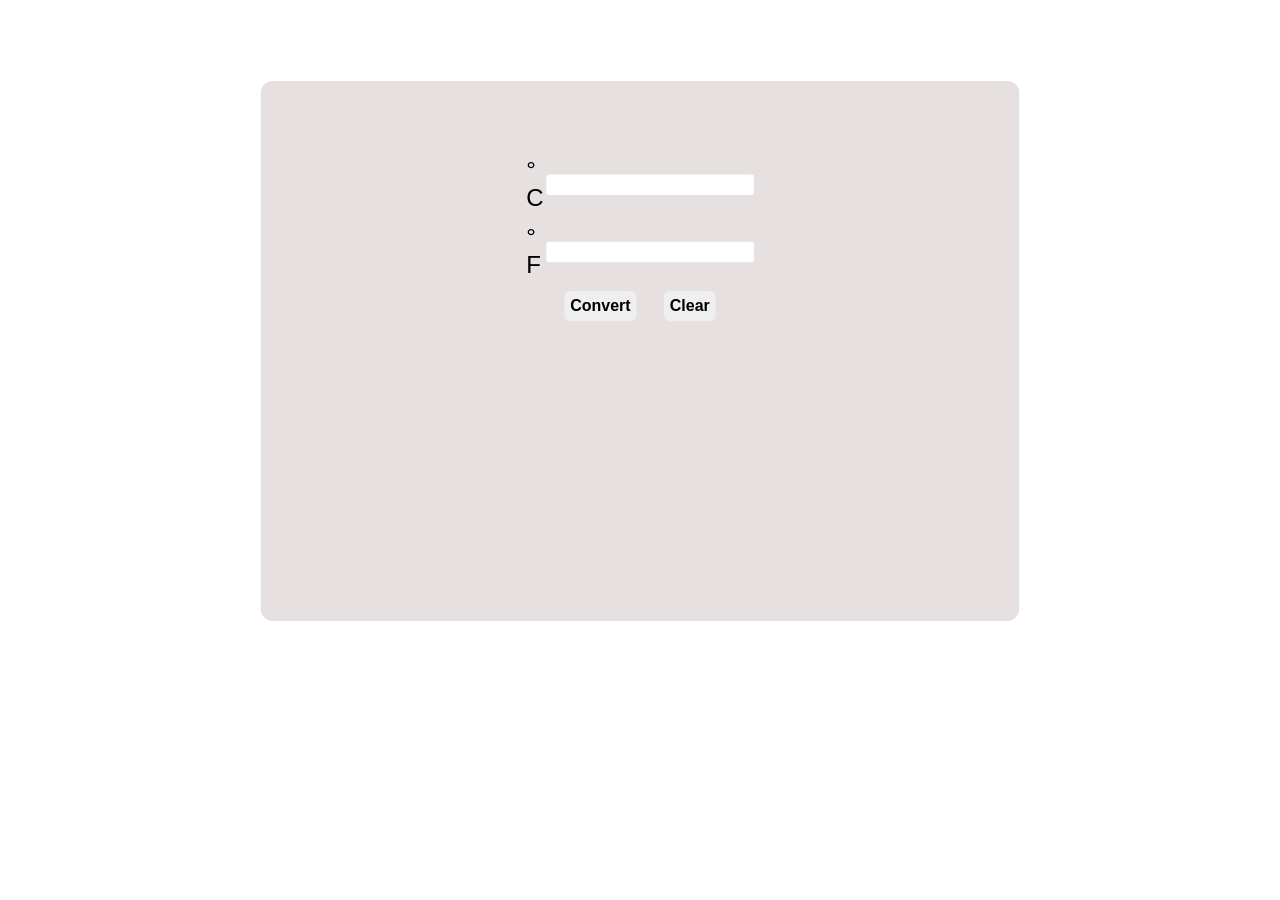
<file: Temperature convertor/index.html>
<!DOCTYPE html>
<html lang="en">

<head>
    <meta charset="UTF-8">
    <meta name="viewport" content="width=device-width, initial-scale=1.0">
    <title>Document</title>
    <link rel="stylesheet" href="style.css">
</head>

<body>
    <div class="container">
        <form>
            <div class="degC">
                <label for="degC">&#176; C</label>
                <input type="number" name="degC" id="degC">
            </div>

            <div class="degF">
                <label for="degF">&#176; F</label>
                <input type="number" name="degF" id="degF">

            </div>

            <div class="btns">
                <button id="convertBtn">Convert</button>
                <button type="reset">Clear</button>
            </div>
        </form>
    </div>

    <script src="script.js"></script>
</body>

</html>
</file>
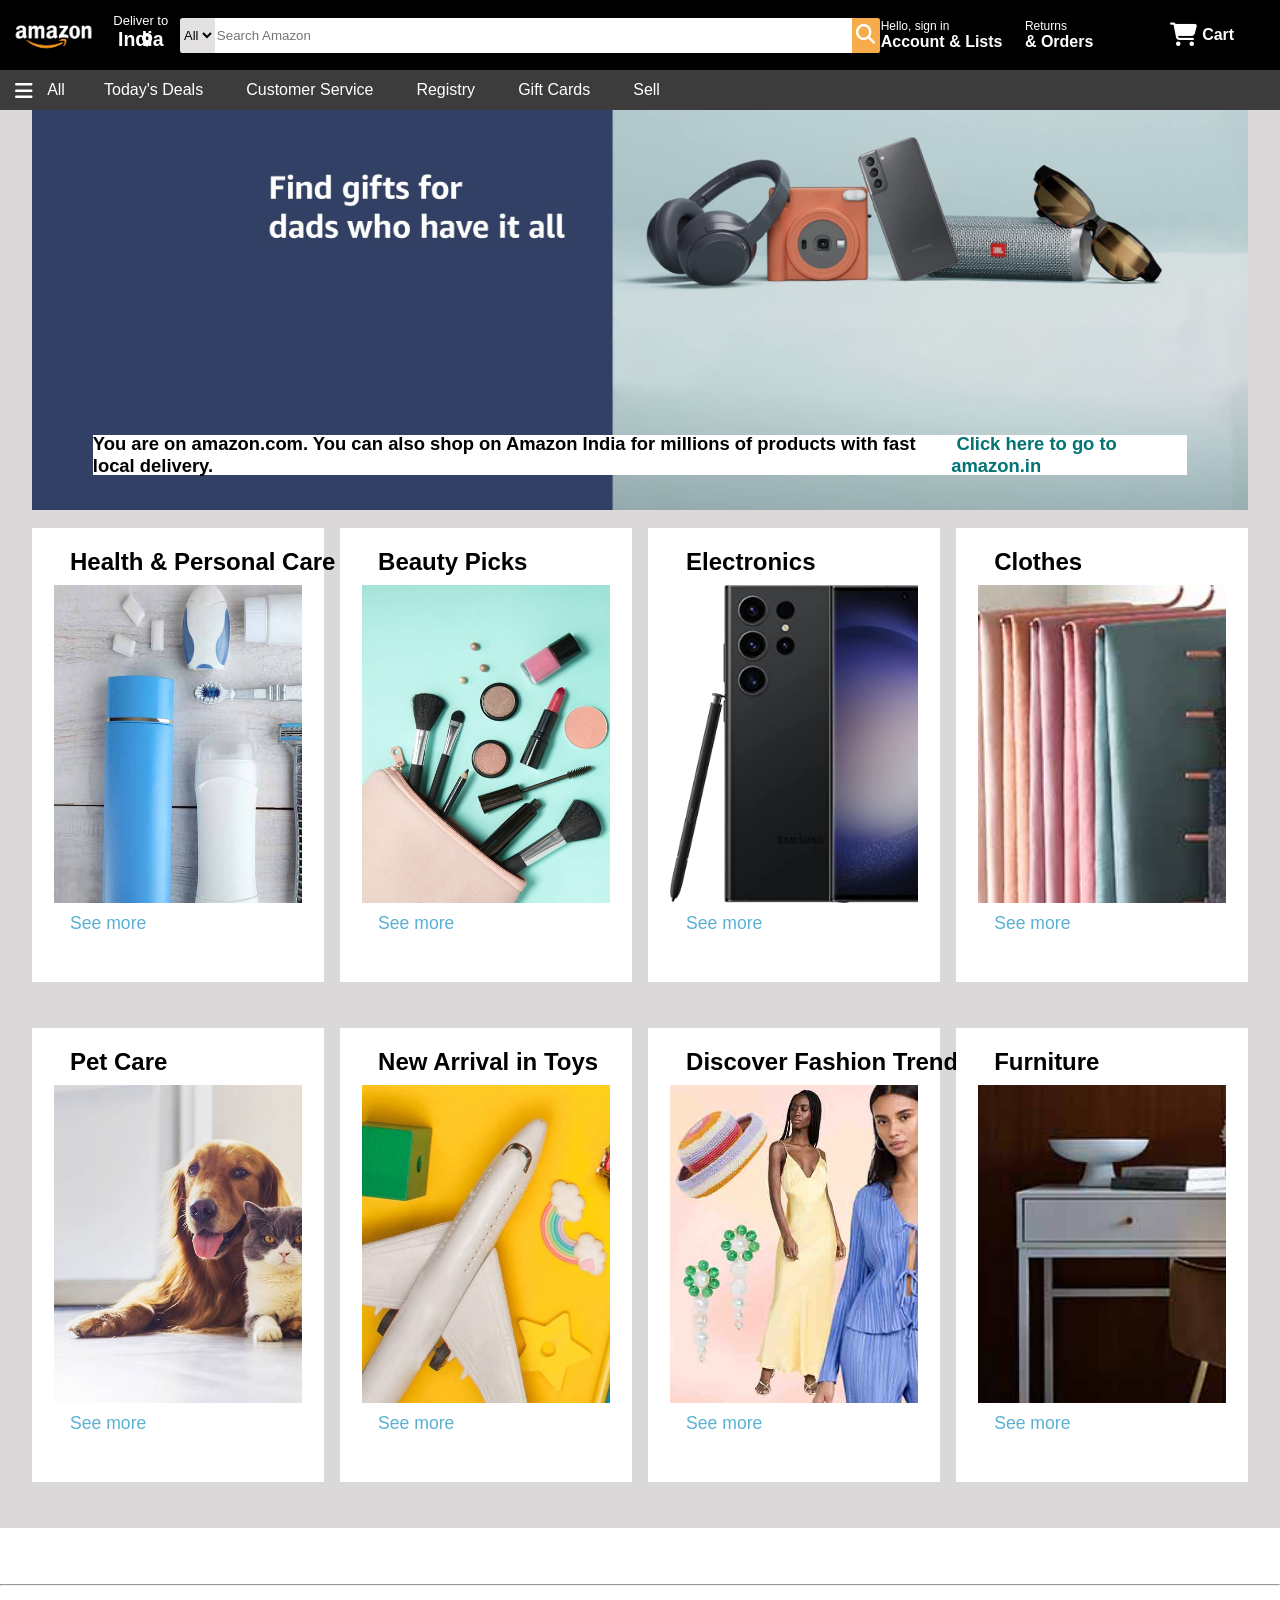
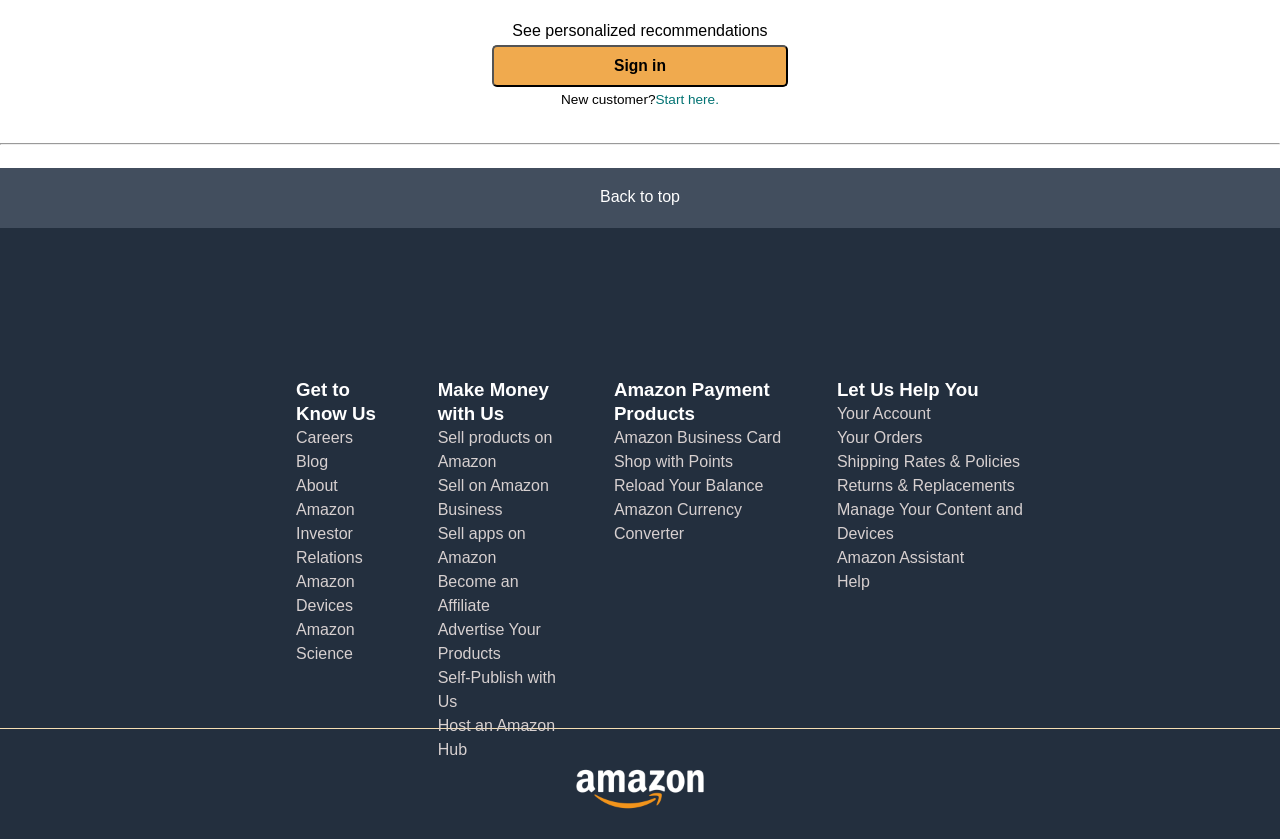
<file: Amazon Landing page/home.html>
<!DOCTYPE html>
<html lang="en">
<head>
    <meta charset="UTF-8">
    <meta name="viewport" content="width=device-width, initial-scale=1.0">
    <title>Amazon.com. Spend less. Smile more.</title>
    <link rel="stylesheet" href="https://cdnjs.cloudflare.com/ajax/libs/font-awesome/6.4.0/css/all.min.css" integrity="sha512-iecdLmaskl7CVkqkXNQ/ZH/XLlvWZOJyj7Yy7tcenmpD1ypASozpmT/E0iPtmFIB46ZmdtAc9eNBvH0H/ZpiBw==" crossorigin="anonymous" referrerpolicy="no-referrer" />
    <link rel="stylesheet" href="style.css">
</head>
<body>
    <header>
        <div class="navbar">
            <div class="logo border nav_ele"></div>
            <div class="deliver border nav_ele">
            <p>Deliver to</p>
            <div class="loc_img">
                <i class="fa-solid fa-location-dot fa-xl loc_icon"></i>
                <h2>India</h2>
            </div>
            </div>
            <div class="nav_search">
            <select class="search_select" name="catagories" id="catagories">
                <option value="All">All</option>
            </select>
            <input class="search_bar" type="text" placeholder="Search Amazon">
            <div class="search_icon">
                <i class="fa-solid fa-magnifying-glass"></i>
            </div>
            </div>
            <div class="accounts border">
            <p class="line1">Hello, sign in</p>
            <p class="line2">Account & Lists</p>
            </div>
            <div class="return border">
            <p class="line1">Returns</p>
            <p class="line2">& Orders</p>
            </div>
            <div class="cart border">
            <div class="cart_icon">
                <i class="fa-solid fa-cart-shopping"></i>
            </div>
            <p class="line2">Cart</p>
            </div>
        </div>

        <div class="sub_navbar">
        <div class="menu border2">
            <div class="menu_icon">
                <i class="fa-solid fa-bars"></i>
            </div>
            <div class="all">All</div>
        </div>
        <div class="extra">
            <div class="extra_element border2">Today's Deals</div>
            <div class="extra_element border2">Customer Service</div>
            <div class="extra_element border2">Registry</div>
            <div class="extra_element border2">Gift Cards</div>
            <div class="extra_element border2">Sell</div>
        </div>
        </div>
    </header>

    <div class="hero_section">
        <div class="text">
            You are on amazon.com. You can also shop on Amazon India for millions of products with fast local delivery.<a href="">&nbsp;Click here to go to amazon.in</a>
        </div>
    </div>
    <br>
    <div class="content">
        <div class="box box1">
            <h2>Health & Personal Care</h2>
            <div class="box_img" style="background-image: url('box2_image.jpg');"></div>
            <p>See more</p>
        </div>
        <div class="box box2">
            <h2>Beauty Picks</h2>
            <div class="box_img" style="background-image: url('box5_image.jpg');"></div>
            <p>See more</p>
        </div>
        <div class="box box3">
            <h2>Electronics</h2>
            <div class="box_img" style="background-image: url('box4_image.jpg');"></div>
            <p>See more</p>
        </div>
        <div class="box box4">
            <h2>Clothes</h2>
            <div class="box_img" style="background-image: url('box1_image.jpg');"></div>
            <p>See more</p>
        </div>
        <div class="box box5">
            <h2>Pet Care</h2>
            <div class="box_img" style="background-image: url('box6_image.jpg');"></div>
            <p>See more</p>
        </div>
        <div class="box box6">
            <h2>New Arrival in Toys</h2>
            <div class="box_img" style="background-image: url('box7_image.jpg');"></div>
            <p>See more</p>
        </div>
        <div class="box box7">
            <h2>Discover Fashion Trends</h2>
            <div class="box_img" style="background-image: url('box8_image.jpg');"></div>
            <p>See more</p>
        </div>
        <div class="box box8">
            <h2>Furniture</h2>
            <div class="box_img" style="background-image: url('box3_image.jpg');"></div>
            <p>See more</p>
        </div>
    </div>
    
    <div class="signin_section">
        <br><br><hr><br><br>
        <div>
            <p>See personalized recommendations</p>
            <button class="signin_btn"><h3>Sign in</h3></button>
            <p style="font-size: 0.85rem;">New customer?<a href="">Start here.</a></p>
        </div>
        <br><br><hr><br>
    </div>

    <footer>
        <div class="band1">
            <p>Back to top</p>
        </div>
        <div class="band2">
            <div class="footer_content">
            <div>
                <ul type="none">
                    <li><h3>Get to Know Us</h3></li>
                    <li>Careers</li>                   
                    <li>Blog</li>
                    <li>About Amazon</li>
                    <li>Investor Relations</li>
                    <li>Amazon Devices</li>
                    <li>Amazon Science</li>
                </ul>
            </div>
            <div>
                <ul type="none">
                    <li><h3>Make Money with Us</h3></li>
                    <li>Sell products on Amazon</li>
                    <li>Sell on Amazon Business</li>
                    <li>Sell apps on Amazon</li>
                    <li>Become an Affiliate</li>
                    <li>Advertise Your Products</li>
                    <li>Self-Publish with Us</li>
                    <li>Host an Amazon Hub</li>
                </ul>    
            </div>
            <div>
                <ul type="none">
                    <li><h3>Amazon Payment Products</h3></li>
                    <li>Amazon Business Card</li>
                    <li>Shop with Points</li>
                    <li>Reload Your Balance</li>
                    <li>Amazon Currency Converter</li>
                </ul>
            </div>
            <div>
                <ul type="none">
                    <li><h3>Let Us Help You</h3></li>
                    <li>Your Account</li>
                    <li>Your Orders</li>
                    <li>Shipping Rates & Policies</li>
                    <li>Returns & Replacements</li>
                    <li>Manage Your Content and Devices</li>
                    <li>Amazon Assistant</li>
                    <li>Help</li>
                </ul>
            </div>
        </div>
        </div>
        <div class="band3">
            <div class="img"></div>
        </div>
    </footer>
</body>
</html>
</file>
<file: Temperature convertor/style.css>
.container{
    margin: 10% auto;
    width: 50%;
    height: 50vh;
    font-family: 'Segoe UI', Tahoma, Geneva, Verdana, sans-serif;
    font-size: 20px;
    transform: scale(1.2);
    background-color: rgb(230, 224, 224);
    border-radius: 10px;
}

form{
    display: flex;
    flex-direction: column;
    gap: 10px;
    align-items: center;
    padding-top: 10%;
}

.btns{
    display: flex;
    justify-content: space-between;
    width: 20%;
}

button{
    font-family: 'Segoe UI', Tahoma, Geneva, Verdana, sans-serif;
    font-weight: 600;
    border: none;
    padding: 5px;
    border-radius: 5px;
}

input{
    border: none;
    border-radius: 2.5px;
}

.degC, .degF{
    display: flex;
    align-items: center;
    justify-content: space-between;
    width: 30%;
}

@media screen and (max-width:300px) {
    .container{
        width: 80%;
        transform: scale(1);
        font-size: 15px;
    }
    .degC, .degF{
        width: 80%;
    }
    input{
        width: 70%;
    }
    .btns{
        width: 60%;
    }
    button{
        padding: 2px;
    }
}
</file>
<file: Amazon Landing page/style.css>
*{
    margin: 0;
    border: border-box;
    font-family: Arial, Helvetica, sans-serif;
}

.navbar{
    background-color: black;
    height: 60px;
    padding: 5px;
    display: flex;
    align-items: center;
    justify-content: space-evenly;
    color: white;
}

body{
    background-color: rgb(218, 216, 216);
}

.border{
    cursor: pointer;
    border: 1px solid transparent;
    border-radius: 5%;
    transition: 0.25s;
}

.border:hover{
    border: 1px solid white;
}

.logo{
    background-image: url("amazon_logo.png");
    background-size: cover;
    height: 50px;
    width: 100px;
}

/* box 2 */
.deliver{
    height: 50px;
    width: 80px;
   font-size: small;
   text-align: center; 
   align-items: center;
   padding-top: 5px;
}

.loc_img{
    display: flex;
    justify-content: center;
}

.loc_icon{
    scale: 0.7;
    position: absolute;
    top: 40px;
    left: 140px;
}

/* box 3*/
.nav_search{
    display: flex;
    width: 700px;
}

.nav_search:hover{
    border: 2.5px solid #f7ac4b;
}

.search_icon{
    height: 35px;
    width: 40px;
    background-color: #f7ac4b;
    border-top-right-radius: 8%;
    border-bottom-right-radius: 8%;
    display: flex;
    justify-content: center;
    align-items: center;
    font-size: 1.2rem;
}

.search_bar{
    width: 900px;
    border: none;
}

.search_select{
    font-size: small;
    /*color: rgba(0, 0, 0, 0.45);*/
    background-color: #e3e1e1;
    width: 50px;
    text-align: center;
    border: none;
    border-top-left-radius: 8%;
    border-bottom-left-radius: 8%;
}

/* box 4*/

.accounts{
    height: 50px;
    width: 150px;
    
    display: flex;
    flex-direction: column;
    justify-content: center;
}

.line1{
    font-size: 0.75rem;
}

.line2{
    font-size: 1rem;
    font-weight: bold;
}

.return{
    height: 50px;
    width: 150px;   
    display: flex;
    flex-direction: column;
    justify-content: center;
}

.cart{
    display: flex;
    height: 50px;
    width: 100px;
    align-items: center;
    padding-left: 5px;
    padding-right: 5px;
}

.cart_icon{
    scale: 1.5;
    margin-right: 10px;
}

/* Sub navbar*/
.sub_navbar{
    height: 40px;
    width: 100%;
    background-color: rgb(61, 60, 60);
    color: white;
    display: flex;
    justify-content:left;
    align-items: center;
}

.extra{
    width: 600px;
    display: flex;
    justify-content: space-evenly;
}

.extra_element{
    display: inline-block;
    display: flex;
    flex-direction: column;
    justify-content: center;
    padding-left: 20px;
    padding-right: 20px;
}

.border2{
    cursor: pointer;
    height: 35px;
    border: 0.5px solid transparent;
    border-radius: 5%;
    transition: 0.25s;
}

.border2:hover{
    border: 0.5px solid white;
}

.menu_icon{
    display: flex;
    scale: 1.25;
}

.menu{
    width: 80px;
    display: flex;
    justify-content: space-evenly;
    align-items: center;
}

/* hero section*/
.hero_section{
    width: 95%;
    height: 400px;
    background-image: url("hero_image.jpg");
    background-size: cover;
    margin: 0 auto;
}

.text{
    margin: 0 auto;
    position: relative;
    top: 325px;
    font-weight: bold;
    font-size: 1.15rem;
    background-color: white;
    color: black;
    width: 90%;
    height: 40px;
    display: flex;
    justify-content: center;
    align-items: center;
    align-content: flex-end;
} 

a{
    text-decoration: none;
    color: rgb(3, 115, 115);
}

.content{
    width: 95%;
    margin: 0 auto;
    height: 1000px;
    display: flex;
    justify-content: space-between;
    flex-wrap: wrap;
}

.box{
    cursor: pointer;
    width: 24%;
    height: 454px;
    background-color: white;
}

.box > .box_img{
    width: 85%;
    height: 70%;
    background-size: cover;
    margin: 10px auto 10px;
}

.box > h2{
    height: 27px;
    width: 100%;
    margin-left: 38px;
    margin-top: 20px;
}

.box > p{
    color: rgb(89, 176, 210);
    font-size: 1.1rem;
    margin-left: 38px;
}

.signin_section{
    width: 100%;
    height: 220px;
    background-color: white;
    text-align: center;
    padding-top: 20px;
}

.signin_btn{
    cursor: pointer;
    background-color: #f0aa4e;
    padding: 10px 120px 10px 120px;
    border-radius: 5px;
    margin: 5px 0 5px 0;
}

.signin_btn:hover{
    background-color: #ffb655;
}

.band1{
    width: 100%;
    height: 30px;
    background-color: #424e5e;
    color: white;
    text-align: center;
    padding: 20px 0 10px 0;
} 

.band2{
    width: 100%;
    height: 500px;
    background-color: /*#1a242c*/ #232F3E;
    display: flex;
    justify-content: center;
    align-items: center;
}

.band2 > .footer_content{
    width: 60%;
    height: 200px;
    display: flex;
    justify-content: center;
    justify-content: space-evenly;
    font-size: 1rem;
    line-height: 1.5rem;
}

li{
    color: rgb(215, 208, 208);
}

li > h3{
    color: white;
}

.band3{
    width: 100%;
    height: 110px;
    background-color: #232F3E;
}

.band3 > .img{
    width: 160px;
    height: 80px;
    background-image: url("amazon_logo.png");
    background-size: cover;
}

.band3 {
    border-top: 0.15px solid wheat;
    display: flex;
    justify-content: center;
    align-items: center;
}
</file>
